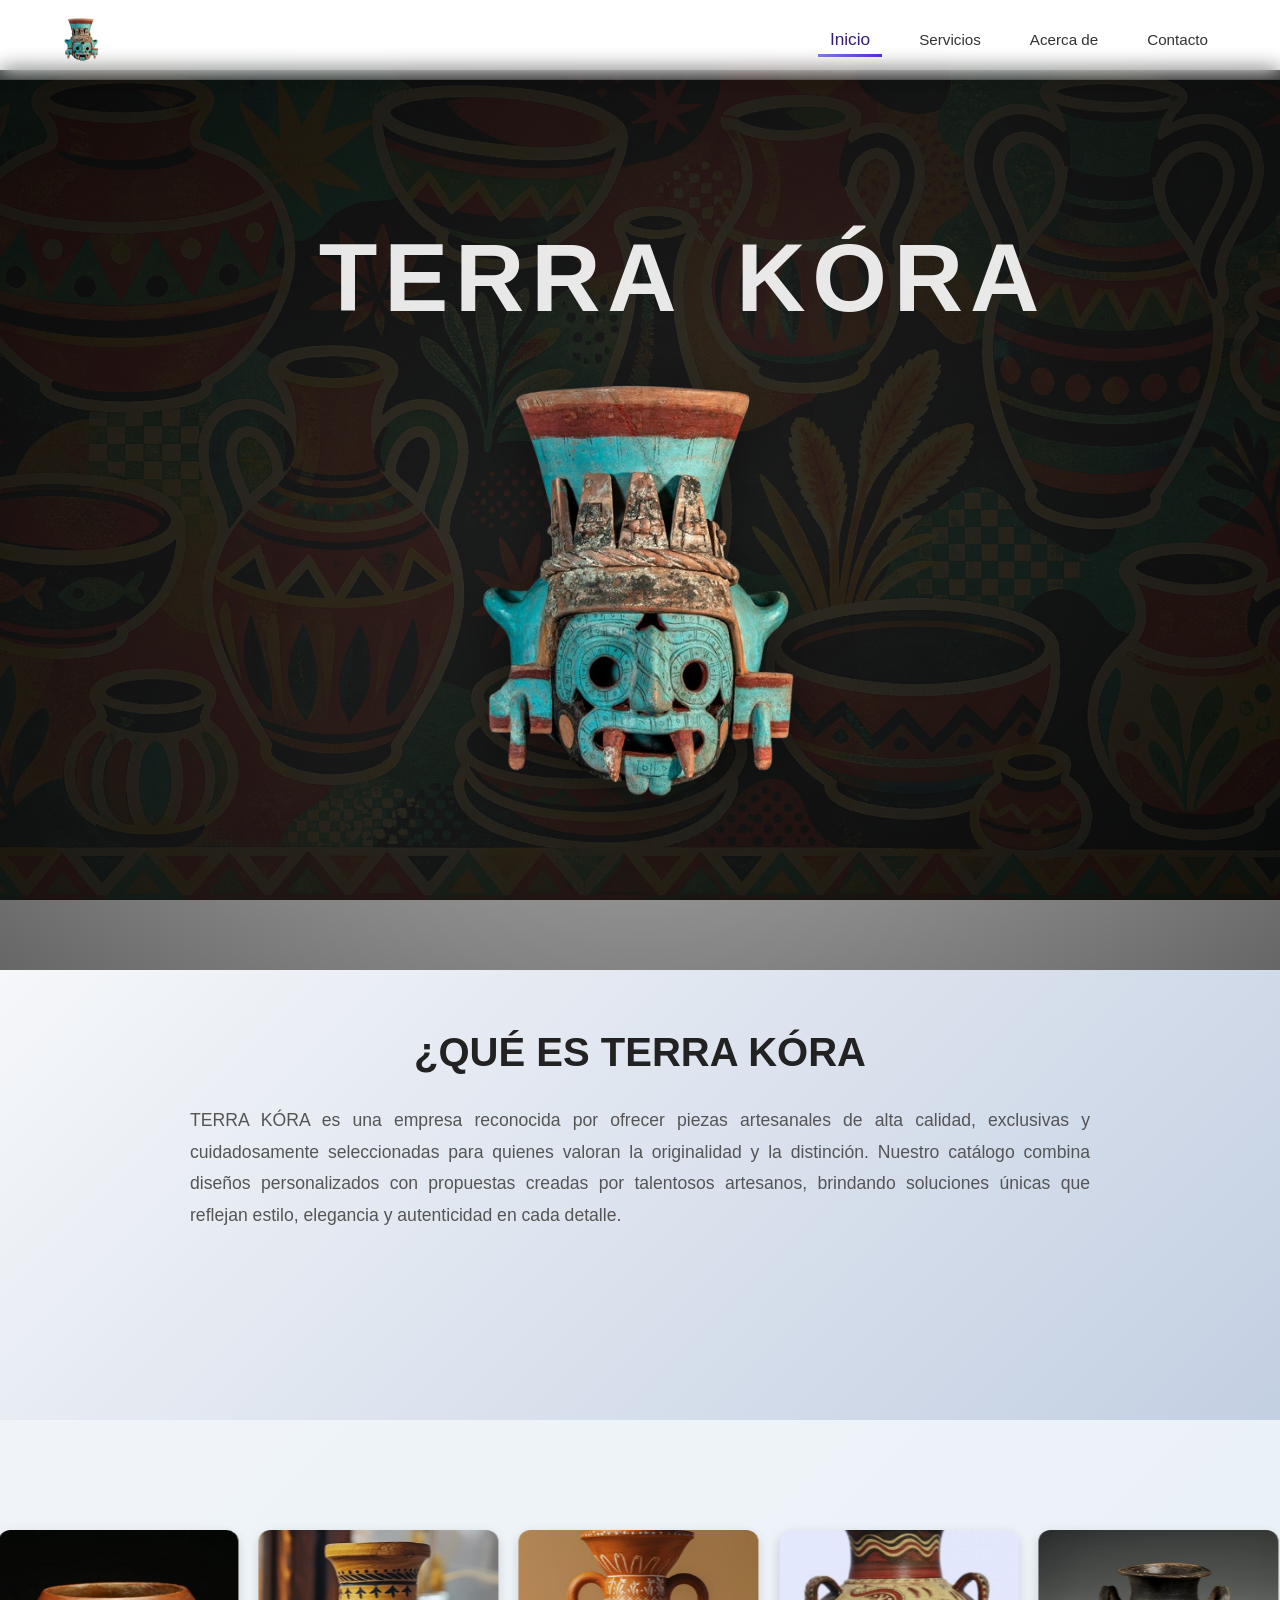
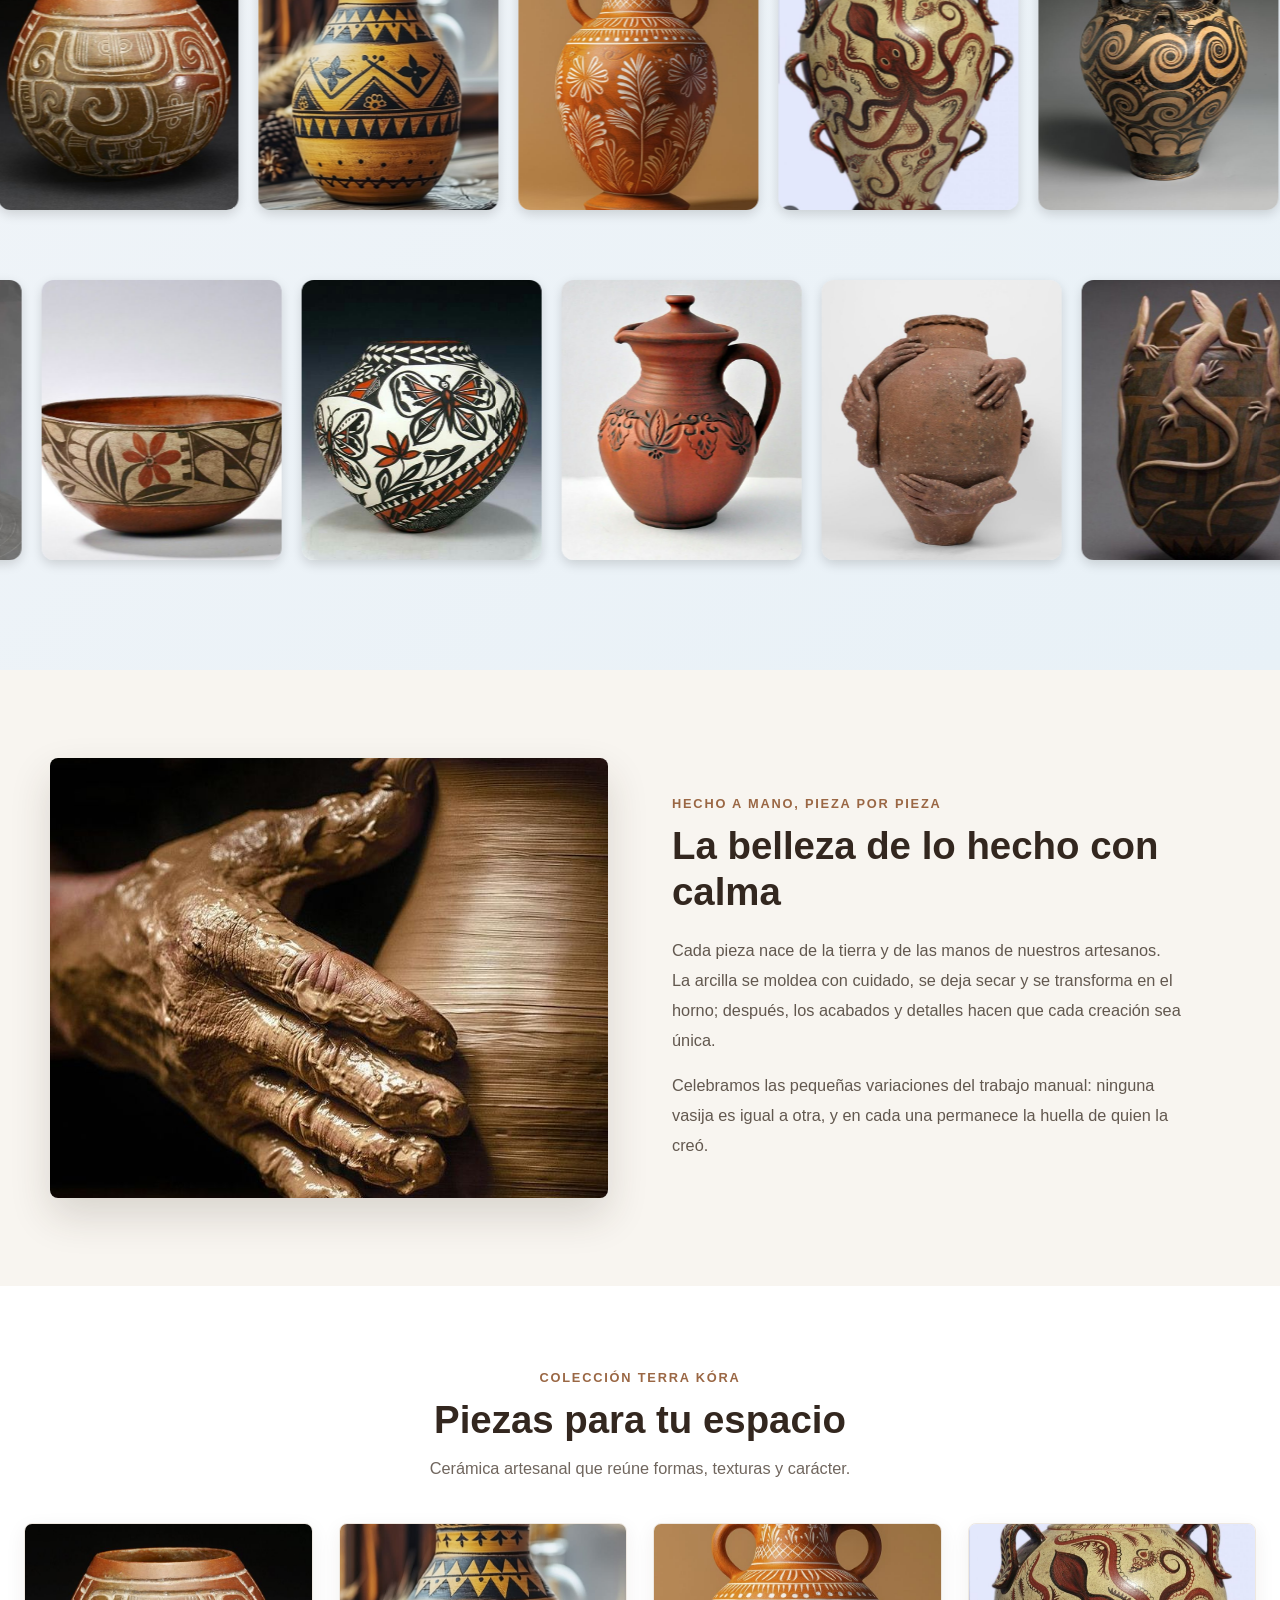
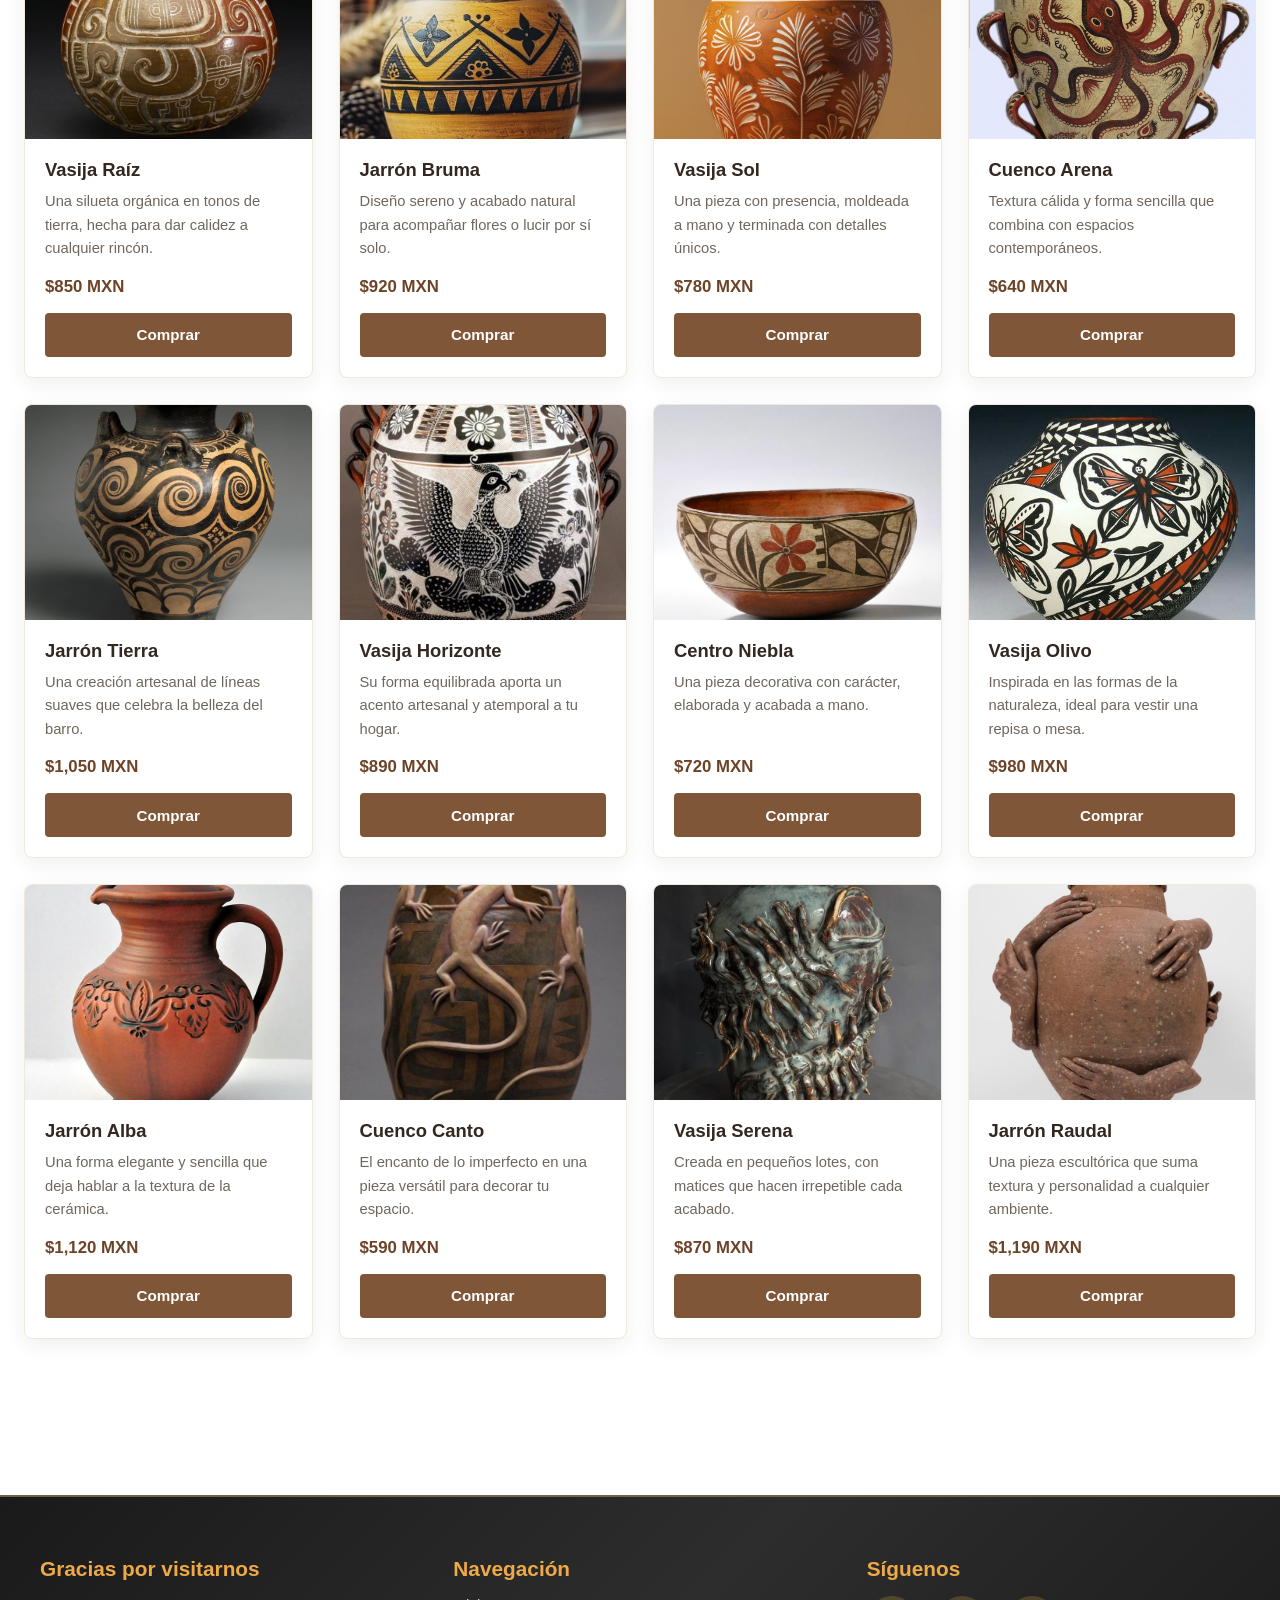
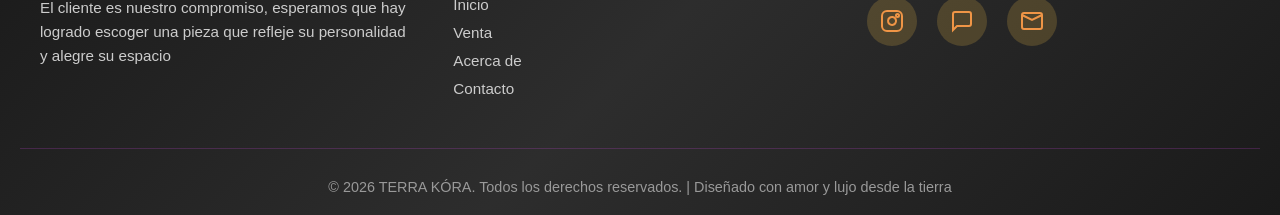
<file: index.html>
<!DOCTYPE html>
<html lang="en">
<head>
    <meta charset="UTF-8">
    <meta name="viewport" content="width=device-width, initial-scale=1.0">
    <link rel="stylesheet" href="css/style.css">
    <title>Document</title>
</head>
<body>
     <!-- Navbar -->
    <nav class="navbar">
        <div class="navbar-container">
            <div class="navbar-logo">
                <a href="index.html">
                    <img src="imgs/logo1.png" alt="Logo Salud Pública" class="logo-img">
                </a>
            </div>
            <ul class="navbar-menu">
                <li><a href="index.html" class="navbar-link active">Inicio</a></li>
                <li><a href="servicios.html" class="navbar-link">Servicios</a></li>
                <li><a href="about.html" class="navbar-link">Acerca de</a></li>
                <li><a href="contacto.html" class="navbar-link">Contacto</a></li>
            </ul>
        </div>
    </nav>

    <!-- Sección inicial con imagen y texto -->
    <div class="containerInicial">
        <div class="text-center">
            <h1 class="title">
                <span class="title-letter">T</span>
                <span class="title-letter">E</span>
                <span class="title-letter">R</span>
                <span class="title-letter">R</span>
                <span class="title-letter">A</span>
                <span class="title-space">&nbsp;</span>
                <span class="title-letter">K</span>
                <span class="title-letter">Ó</span>
                <span class="title-letter">R</span>
                <span class="title-letter">A</span>
            </h1>
        </div>
        
        <div class="container">
            <a href="index.html">
                <img src="imgs/logo1.png" alt="Portada" class="portada">
            </a>
        </div>
    </div>
    

    <!-- Sección de contenido -->
    <section class="content-section">
        <div class="content-container">
            <h2 class="subtitle">¿QUÉ ES TERRA KÓRA</h2>
            <p class="paragraph">
                TERRA KÓRA es una empresa reconocida por ofrecer piezas artesanales de alta calidad, exclusivas y 
                cuidadosamente seleccionadas para quienes valoran la originalidad y la distinción. Nuestro catálogo combina
                 diseños personalizados con propuestas creadas por talentosos artesanos, brindando soluciones únicas que reflejan
                  estilo, elegancia y autenticidad en cada detalle.
            </p>
        </div>
    </section>

    <!-- Carrusel Infinito -->
    <section class="carousel-container">
        <div class="carousel-row">
            <div class="infinite-carousel right-carousel">
                <div class="carousel-images">
                    <img src="imgs/v1.jpg" alt="v 1">
                    <img src="imgs/v2.jpg" alt="v 2">
                    <img src="imgs/v3.jpg" alt="v 3">
                    <img src="imgs/v4.jpg" alt="v 4">
                    <img src="imgs/v5.jpg" alt="v 5">
                    <img src="imgs/v6.jpg" alt="v 6">
                </div>
            </div>
        </div>

        <div class="carousel-row">
            <div class="infinite-carousel left-carousel">
                <div class="carousel-images">
                    <img src="imgs/v7.jpg" alt="v 7">
                    <img src="imgs/v8.jpg" alt="v 8">
                    <img src="imgs/v9.jpg" alt="v 9">
                    <img src="imgs/v13.jpg" alt="v 10">
                    <img src="imgs/v11.jpg" alt="v 11">
                    <img src="imgs/v12.jpg" alt="v 12">
                </div>
            </div>
        </div>
    </section>

     <!-- Proceso artesanal -->
    <section class="craft-section">
        <div class="craft-container">
            <img
                class="craft-image"
                src="imgs/descarga (8).jpg"
                alt="Elaboración artesanal de una pieza de cerámica"
                loading="lazy"
            >
            <div class="craft-copy">
                <p class="section-eyebrow">Hecho a mano, pieza por pieza</p>
                <h2 class="section-title">La belleza de lo hecho con calma</h2>
                <p>
                    Cada pieza nace de la tierra y de las manos de nuestros artesanos. La arcilla se
                    moldea con cuidado, se deja secar y se transforma en el horno; después, los
                    acabados y detalles hacen que cada creación sea única.
                </p>
                <p>
                    Celebramos las pequeñas variaciones del trabajo manual: ninguna vasija es igual
                    a otra, y en cada una permanece la huella de quien la creó.
                </p>
            </div>
        </div>
    </section>

    <!-- Colección en venta -->
    <section class="shop-section" id="ventas">
        <div class="shop-container">
            <p class="section-eyebrow">Colección Terra Kóra</p>
            <h2 class="section-title">Piezas para tu espacio</h2>
            <p class="shop-intro">Cerámica artesanal que reúne formas, texturas y carácter.</p>

            <div class="product-grid">
                <article class="product-card">
                    <img src="imgs/v1.jpg" alt="Vasija artesanal de barro, pieza 1" loading="lazy">
                    <div class="product-info">
                        <h3>Vasija Raíz</h3>
                        <p>Una silueta orgánica en tonos de tierra, hecha para dar calidez a cualquier rincón.</p>
                        <span class="product-price">$850 MXN</span>
                        <button class="buy-button" type="button">Comprar</button>
                    </div>
                </article>
                <article class="product-card">
                    <img src="imgs/v2.jpg" alt="Vasija artesanal de barro, pieza 2" loading="lazy">
                    <div class="product-info">
                        <h3>Jarrón Bruma</h3>
                        <p>Diseño sereno y acabado natural para acompañar flores o lucir por sí solo.</p>
                        <span class="product-price">$920 MXN</span>
                        <button class="buy-button" type="button">Comprar</button>
                    </div>
                </article>
                <article class="product-card">
                    <img src="imgs/v3.jpg" alt="Vasija artesanal de barro, pieza 3" loading="lazy">
                    <div class="product-info">
                        <h3>Vasija Sol</h3>
                        <p>Una pieza con presencia, moldeada a mano y terminada con detalles únicos.</p>
                        <span class="product-price">$780 MXN</span>
                        <button class="buy-button" type="button">Comprar</button>
                    </div>
                </article>
                <article class="product-card">
                    <img src="imgs/v4.jpg" alt="Vasija artesanal de barro, pieza 4" loading="lazy">
                    <div class="product-info">
                        <h3>Cuenco Arena</h3>
                        <p>Textura cálida y forma sencilla que combina con espacios contemporáneos.</p>
                        <span class="product-price">$640 MXN</span>
                        <button class="buy-button" type="button">Comprar</button>
                    </div>
                </article>
                <article class="product-card">
                    <img src="imgs/v5.jpg" alt="Vasija artesanal de barro, pieza 5" loading="lazy">
                    <div class="product-info">
                        <h3>Jarrón Tierra</h3>
                        <p>Una creación artesanal de líneas suaves que celebra la belleza del barro.</p>
                        <span class="product-price">$1,050 MXN</span>
                        <button class="buy-button" type="button">Comprar</button>
                    </div>
                </article>
                <article class="product-card">
                    <img src="imgs/v6.jpg" alt="Vasija artesanal de barro, pieza 6" loading="lazy">
                    <div class="product-info">
                        <h3>Vasija Horizonte</h3>
                        <p>Su forma equilibrada aporta un acento artesanal y atemporal a tu hogar.</p>
                        <span class="product-price">$890 MXN</span>
                        <button class="buy-button" type="button">Comprar</button>
                    </div>
                </article>
                <article class="product-card">
                    <img src="imgs/v7.jpg" alt="Vasija artesanal de barro, pieza 7" loading="lazy">
                    <div class="product-info">
                        <h3>Centro Niebla</h3>
                        <p>Una pieza decorativa con carácter, elaborada y acabada a mano.</p>
                        <span class="product-price">$720 MXN</span>
                        <button class="buy-button" type="button">Comprar</button>
                    </div>
                </article>
                <article class="product-card">
                    <img src="imgs/v8.jpg" alt="Vasija artesanal de barro, pieza 8" loading="lazy">
                    <div class="product-info">
                        <h3>Vasija Olivo</h3>
                        <p>Inspirada en las formas de la naturaleza, ideal para vestir una repisa o mesa.</p>
                        <span class="product-price">$980 MXN</span>
                        <button class="buy-button" type="button">Comprar</button>
                    </div>
                </article>
                <article class="product-card">
                    <img src="imgs/v9.jpg" alt="Vasija artesanal de barro, pieza 9" loading="lazy">
                    <div class="product-info">
                        <h3>Jarrón Alba</h3>
                        <p>Una forma elegante y sencilla que deja hablar a la textura de la cerámica.</p>
                        <span class="product-price">$1,120 MXN</span>
                        <button class="buy-button" type="button">Comprar</button>
                    </div>
                </article>
                <article class="product-card">
                    <img src="imgs/v11.jpg" alt="Vasija artesanal de barro, pieza 11" loading="lazy">
                    <div class="product-info">
                        <h3>Cuenco Canto</h3>
                        <p>El encanto de lo imperfecto en una pieza versátil para decorar tu espacio.</p>
                        <span class="product-price">$590 MXN</span>
                        <button class="buy-button" type="button">Comprar</button>
                    </div>
                </article>
                <article class="product-card">
                    <img src="imgs/v12.jpg" alt="Vasija artesanal de barro, pieza 12" loading="lazy">
                    <div class="product-info">
                        <h3>Vasija Serena</h3>
                        <p>Creada en pequeños lotes, con matices que hacen irrepetible cada acabado.</p>
                        <span class="product-price">$870 MXN</span>
                        <button class="buy-button" type="button">Comprar</button>
                    </div>
                </article>
                <article class="product-card">
                    <img src="imgs/v13.jpg" alt="Vasija artesanal de barro, pieza 13" loading="lazy">
                    <div class="product-info">
                        <h3>Jarrón Raudal</h3>
                        <p>Una pieza escultórica que suma textura y personalidad a cualquier ambiente.</p>
                        <span class="product-price">$1,190 MXN</span>
                        <button class="buy-button" type="button">Comprar</button>
                    </div>
                </article>
            </div>
        </div>
    </section>

    <!-- Footer -->
    <footer class="footer">
        <div class="footer-container">
            <div class="footer-section">
                <h3>Gracias por visitarnos</h3>
                <p>El cliente es nuestro compromiso, esperamos que hay logrado escoger una pieza que refleje su personalidad y alegre su espacio</p>
            </div>

            <div class="footer-section">
                <h3>Navegación</h3>
                <ul class="footer-links">
                    <li><a href="index.html">Inicio</a></li>
                    <li><a href="servicios.html">Venta</a></li>
                    <li><a href="about.html">Acerca de</a></li>
                    <li><a href="contacto.html">Contacto</a></li>
                </ul>
            </div>

            <div class="footer-section">
                <h3>Síguenos</h3>
                <div class="social-links">
                    <a href="https://www.instagram.com/lawliet.369/?utm_source=ig_web_button_share_sheet" target="_blank" class="social-icon instagram" title="Instagram">
                        <svg viewBox="0 0 24 24" fill="none" stroke="currentColor" stroke-width="2">
                            <rect x="2" y="2" width="20" height="20" rx="5" ry="5"></rect>
                            <path d="M16 11.37A4 4 0 1 1 12.63 8 4 4 0 0 1 16 11.37"></path>
                            <circle cx="17.5" cy="6.5" r="1.5"></circle>
                        </svg>
                    </a>
                    <a href="https://wa.me/529512928260" target="_blank" class="social-icon whatsapp" title="WhatsApp">
                        <svg viewBox="0 0 24 24" fill="none" stroke="currentColor" stroke-width="2">
                            <path d="M21 15a2 2 0 0 1-2 2H7l-4 4V5a2 2 0 0 1 2-2h14a2 2 0 0 1 2 2z"></path>
                        </svg>
                    </a>
                    <a href="mailto:lawliet93681@gmail.com" target="_blank" class="social-icon email" title="Email">
                        <svg viewBox="0 0 24 24" fill="none" stroke="currentColor" stroke-width="2">
                            <rect x="2" y="4" width="20" height="16" rx="2"></rect>
                            <path d="M22 6l-10 5L2 6"></path>
                        </svg>
                    </a>
                </div>
            </div>
        </div>

        <div class="footer-bottom">
            <p>&copy; 2026 TERRA KÓRA. Todos los derechos reservados. | Diseñado con amor y lujo desde la tierra</p>
        </div>
    </footer>

    <script src="js/script.js"></script>
</body>
</html>
</file>
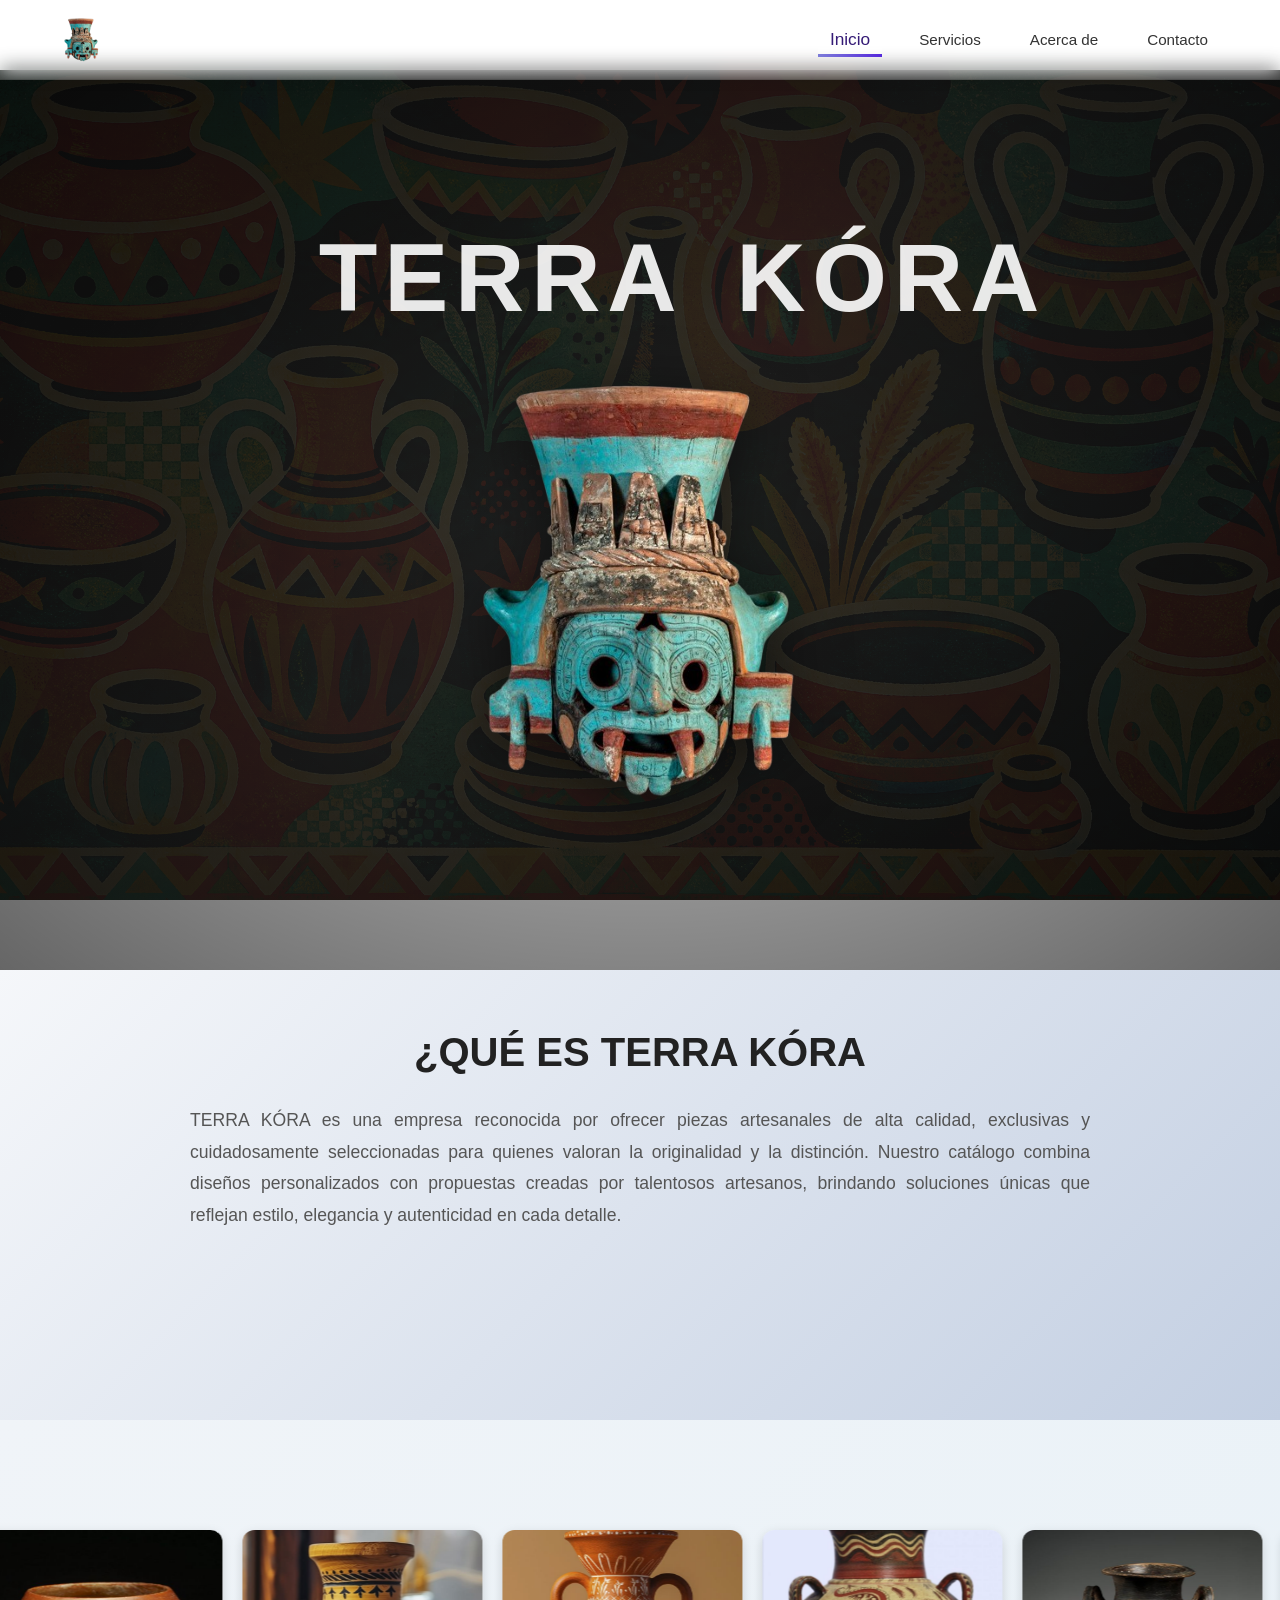
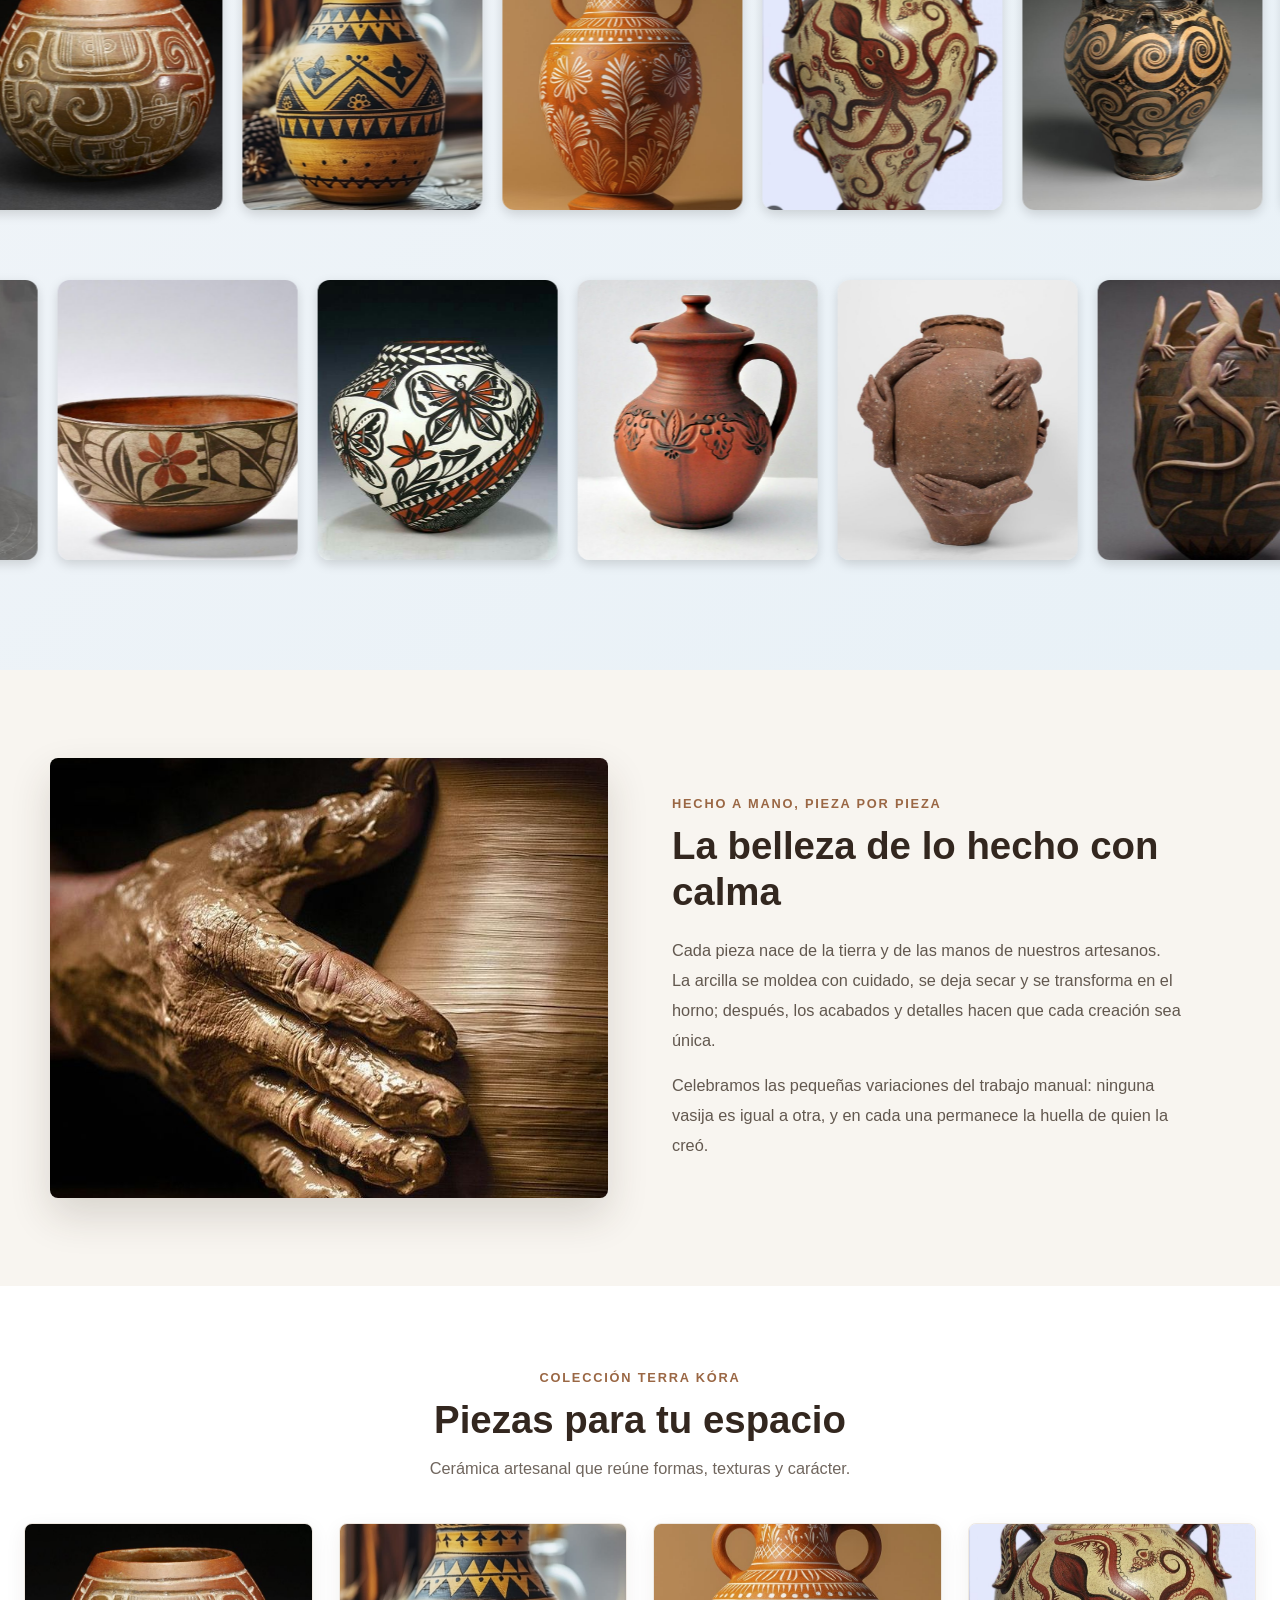
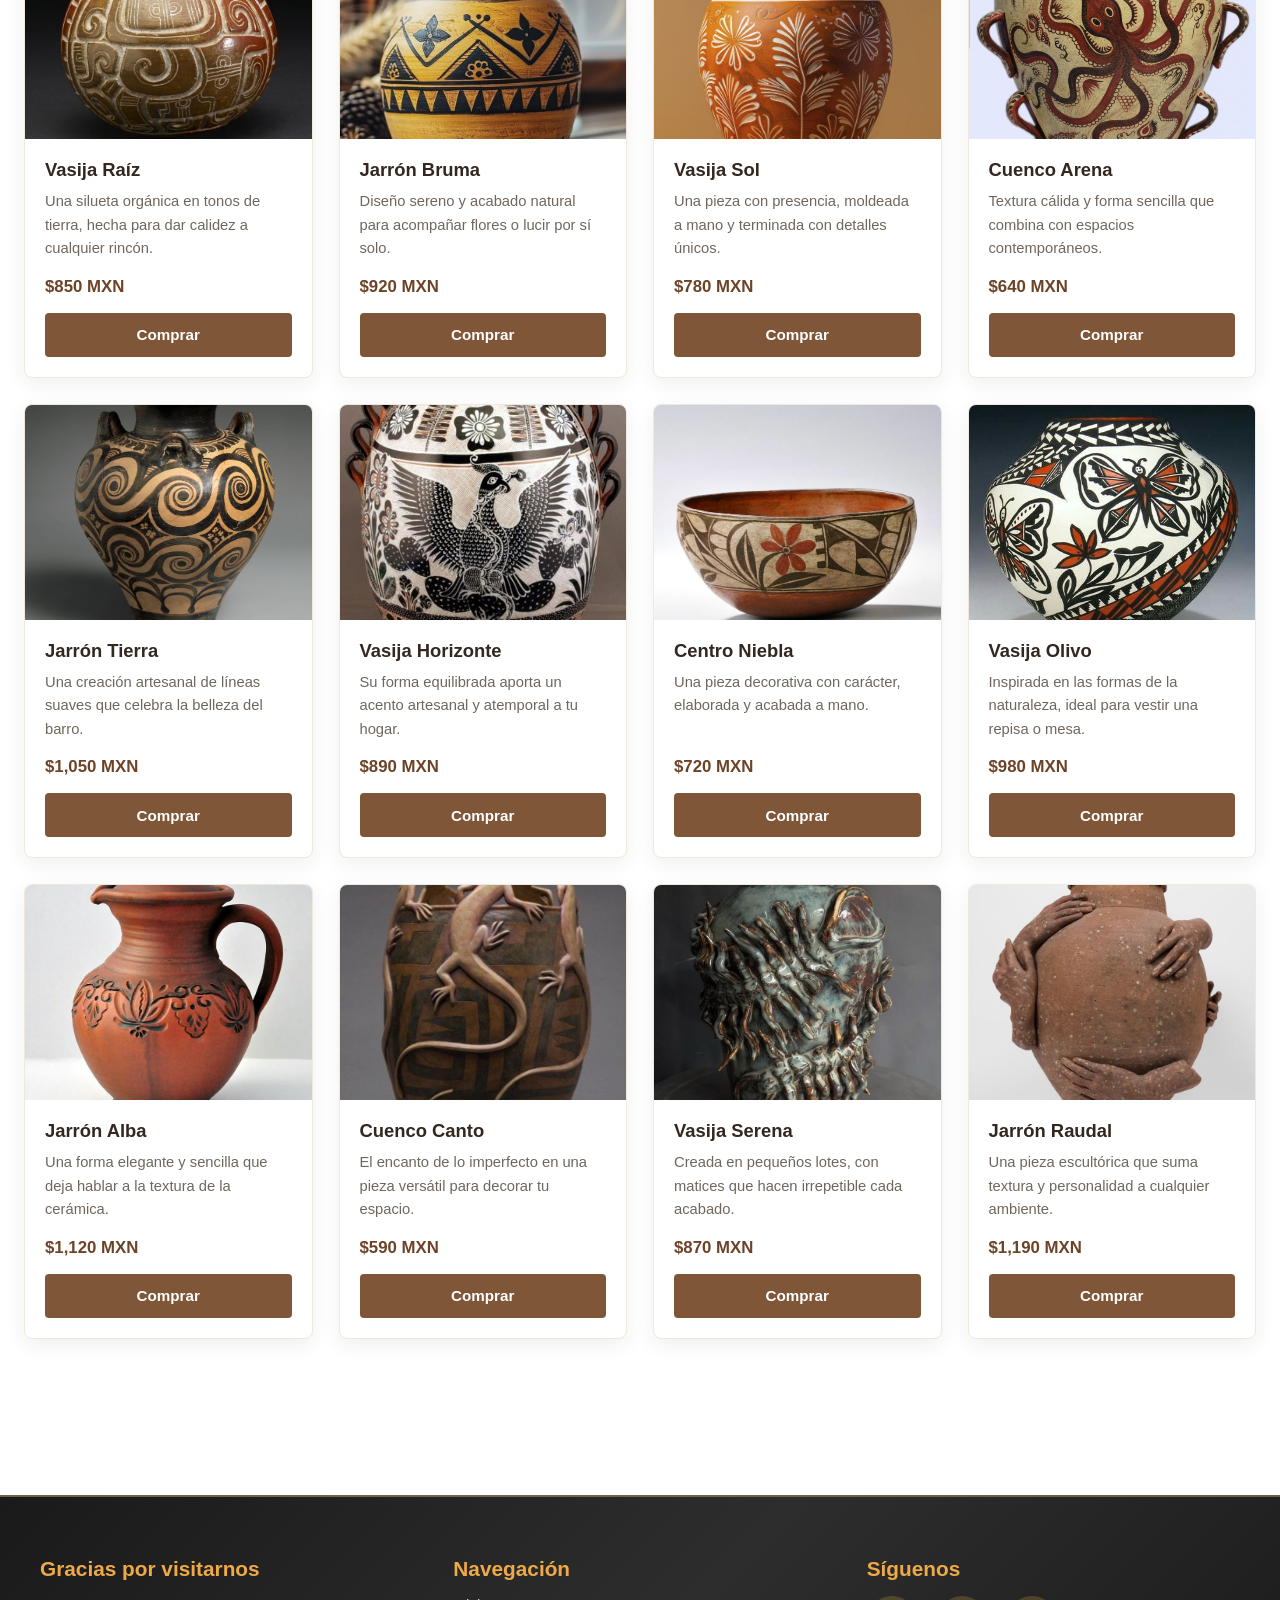
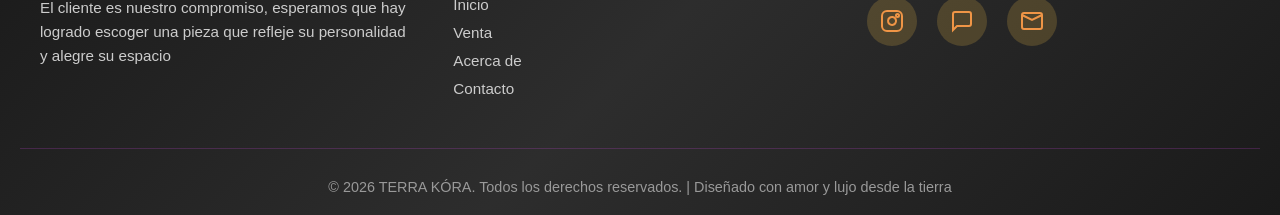
<file: html/index.html>
<!DOCTYPE html>
<html lang="en">
<head>
    <meta charset="UTF-8">
    <meta name="viewport" content="width=device-width, initial-scale=1.0">
    <link rel="stylesheet" href="../css/style.css">
    <title>Document</title>
</head>
<body>
     <!-- Navbar -->
    <nav class="navbar">
        <div class="navbar-container">
            <div class="navbar-logo">
                <a href="index.html">
                    <img src="../imgs/logo1.png" alt="Logo Salud Pública" class="logo-img">
                </a>
            </div>
            <ul class="navbar-menu">
                <li><a href="index.html" class="navbar-link active">Inicio</a></li>
                <li><a href="servicios.html" class="navbar-link">Servicios</a></li>
                <li><a href="about.html" class="navbar-link">Acerca de</a></li>
                <li><a href="contacto.html" class="navbar-link">Contacto</a></li>
            </ul>
        </div>
    </nav>

    <!-- Sección inicial con imagen y texto -->
    <div class="containerInicial">
        <div class="text-center">
            <h1 class="title">
                <span class="title-letter">T</span>
                <span class="title-letter">E</span>
                <span class="title-letter">R</span>
                <span class="title-letter">R</span>
                <span class="title-letter">A</span>
                <span class="title-space">&nbsp;</span>
                <span class="title-letter">K</span>
                <span class="title-letter">Ó</span>
                <span class="title-letter">R</span>
                <span class="title-letter">A</span>
            </h1>
        </div>
        
        <div class="container">
            <a href="index.html">
                <img src="../imgs/logo1.png" alt="Portada" class="portada">
            </a>
        </div>
    </div>
    

    <!-- Sección de contenido -->
    <section class="content-section">
        <div class="content-container">
            <h2 class="subtitle">¿QUÉ ES TERRA KÓRA</h2>
            <p class="paragraph">
                TERRA KÓRA es una empresa reconocida por ofrecer piezas artesanales de alta calidad, exclusivas y 
                cuidadosamente seleccionadas para quienes valoran la originalidad y la distinción. Nuestro catálogo combina
                 diseños personalizados con propuestas creadas por talentosos artesanos, brindando soluciones únicas que reflejan
                  estilo, elegancia y autenticidad en cada detalle.
            </p>
        </div>
    </section>

    <!-- Carrusel Infinito -->
    <section class="carousel-container">
        <div class="carousel-row">
            <div class="infinite-carousel right-carousel">
                <div class="carousel-images">
                    <img src="../imgs/v1.jpg" alt="v 1">
                    <img src="../imgs/v2.jpg" alt="v 2">
                    <img src="../imgs/v3.jpg" alt="v 3">
                    <img src="../imgs/v4.jpg" alt="v 4">
                    <img src="../imgs/v5.jpg" alt="v 5">
                    <img src="../imgs/v6.jpg" alt="v 6">
                </div>
            </div>
        </div>

        <div class="carousel-row">
            <div class="infinite-carousel left-carousel">
                <div class="carousel-images">
                    <img src="../imgs/v7.jpg" alt="v 7">
                    <img src="../imgs/v8.jpg" alt="v 8">
                    <img src="../imgs/v9.jpg" alt="v 9">
                    <img src="../imgs/v13.jpg" alt="v 10">
                    <img src="../imgs/v11.jpg" alt="v 11">
                    <img src="../imgs/v12.jpg" alt="v 12">
                </div>
            </div>
        </div>
    </section>

     <!-- Proceso artesanal -->
    <section class="craft-section">
        <div class="craft-container">
            <img
                class="craft-image"
                src="../imgs/descarga (8).jpg"
                alt="Elaboración artesanal de una pieza de cerámica"
                loading="lazy"
            >
            <div class="craft-copy">
                <p class="section-eyebrow">Hecho a mano, pieza por pieza</p>
                <h2 class="section-title">La belleza de lo hecho con calma</h2>
                <p>
                    Cada pieza nace de la tierra y de las manos de nuestros artesanos. La arcilla se
                    moldea con cuidado, se deja secar y se transforma en el horno; después, los
                    acabados y detalles hacen que cada creación sea única.
                </p>
                <p>
                    Celebramos las pequeñas variaciones del trabajo manual: ninguna vasija es igual
                    a otra, y en cada una permanece la huella de quien la creó.
                </p>
            </div>
        </div>
    </section>

    <!-- Colección en venta -->
    <section class="shop-section" id="ventas">
        <div class="shop-container">
            <p class="section-eyebrow">Colección Terra Kóra</p>
            <h2 class="section-title">Piezas para tu espacio</h2>
            <p class="shop-intro">Cerámica artesanal que reúne formas, texturas y carácter.</p>

            <div class="product-grid">
                <article class="product-card">
                    <img src="../imgs/v1.jpg" alt="Vasija artesanal de barro, pieza 1" loading="lazy">
                    <div class="product-info">
                        <h3>Vasija Raíz</h3>
                        <p>Una silueta orgánica en tonos de tierra, hecha para dar calidez a cualquier rincón.</p>
                        <span class="product-price">$850 MXN</span>
                        <button class="buy-button" type="button">Comprar</button>
                    </div>
                </article>
                <article class="product-card">
                    <img src="../imgs/v2.jpg" alt="Vasija artesanal de barro, pieza 2" loading="lazy">
                    <div class="product-info">
                        <h3>Jarrón Bruma</h3>
                        <p>Diseño sereno y acabado natural para acompañar flores o lucir por sí solo.</p>
                        <span class="product-price">$920 MXN</span>
                        <button class="buy-button" type="button">Comprar</button>
                    </div>
                </article>
                <article class="product-card">
                    <img src="../imgs/v3.jpg" alt="Vasija artesanal de barro, pieza 3" loading="lazy">
                    <div class="product-info">
                        <h3>Vasija Sol</h3>
                        <p>Una pieza con presencia, moldeada a mano y terminada con detalles únicos.</p>
                        <span class="product-price">$780 MXN</span>
                        <button class="buy-button" type="button">Comprar</button>
                    </div>
                </article>
                <article class="product-card">
                    <img src="../imgs/v4.jpg" alt="Vasija artesanal de barro, pieza 4" loading="lazy">
                    <div class="product-info">
                        <h3>Cuenco Arena</h3>
                        <p>Textura cálida y forma sencilla que combina con espacios contemporáneos.</p>
                        <span class="product-price">$640 MXN</span>
                        <button class="buy-button" type="button">Comprar</button>
                    </div>
                </article>
                <article class="product-card">
                    <img src="../imgs/v5.jpg" alt="Vasija artesanal de barro, pieza 5" loading="lazy">
                    <div class="product-info">
                        <h3>Jarrón Tierra</h3>
                        <p>Una creación artesanal de líneas suaves que celebra la belleza del barro.</p>
                        <span class="product-price">$1,050 MXN</span>
                        <button class="buy-button" type="button">Comprar</button>
                    </div>
                </article>
                <article class="product-card">
                    <img src="../imgs/v6.jpg" alt="Vasija artesanal de barro, pieza 6" loading="lazy">
                    <div class="product-info">
                        <h3>Vasija Horizonte</h3>
                        <p>Su forma equilibrada aporta un acento artesanal y atemporal a tu hogar.</p>
                        <span class="product-price">$890 MXN</span>
                        <button class="buy-button" type="button">Comprar</button>
                    </div>
                </article>
                <article class="product-card">
                    <img src="../imgs/v7.jpg" alt="Vasija artesanal de barro, pieza 7" loading="lazy">
                    <div class="product-info">
                        <h3>Centro Niebla</h3>
                        <p>Una pieza decorativa con carácter, elaborada y acabada a mano.</p>
                        <span class="product-price">$720 MXN</span>
                        <button class="buy-button" type="button">Comprar</button>
                    </div>
                </article>
                <article class="product-card">
                    <img src="../imgs/v8.jpg" alt="Vasija artesanal de barro, pieza 8" loading="lazy">
                    <div class="product-info">
                        <h3>Vasija Olivo</h3>
                        <p>Inspirada en las formas de la naturaleza, ideal para vestir una repisa o mesa.</p>
                        <span class="product-price">$980 MXN</span>
                        <button class="buy-button" type="button">Comprar</button>
                    </div>
                </article>
                <article class="product-card">
                    <img src="../imgs/v9.jpg" alt="Vasija artesanal de barro, pieza 9" loading="lazy">
                    <div class="product-info">
                        <h3>Jarrón Alba</h3>
                        <p>Una forma elegante y sencilla que deja hablar a la textura de la cerámica.</p>
                        <span class="product-price">$1,120 MXN</span>
                        <button class="buy-button" type="button">Comprar</button>
                    </div>
                </article>
                <article class="product-card">
                    <img src="../imgs/v11.jpg" alt="Vasija artesanal de barro, pieza 11" loading="lazy">
                    <div class="product-info">
                        <h3>Cuenco Canto</h3>
                        <p>El encanto de lo imperfecto en una pieza versátil para decorar tu espacio.</p>
                        <span class="product-price">$590 MXN</span>
                        <button class="buy-button" type="button">Comprar</button>
                    </div>
                </article>
                <article class="product-card">
                    <img src="../imgs/v12.jpg" alt="Vasija artesanal de barro, pieza 12" loading="lazy">
                    <div class="product-info">
                        <h3>Vasija Serena</h3>
                        <p>Creada en pequeños lotes, con matices que hacen irrepetible cada acabado.</p>
                        <span class="product-price">$870 MXN</span>
                        <button class="buy-button" type="button">Comprar</button>
                    </div>
                </article>
                <article class="product-card">
                    <img src="../imgs/v13.jpg" alt="Vasija artesanal de barro, pieza 13" loading="lazy">
                    <div class="product-info">
                        <h3>Jarrón Raudal</h3>
                        <p>Una pieza escultórica que suma textura y personalidad a cualquier ambiente.</p>
                        <span class="product-price">$1,190 MXN</span>
                        <button class="buy-button" type="button">Comprar</button>
                    </div>
                </article>
            </div>
        </div>
    </section>

    <!-- Footer -->
    <footer class="footer">
        <div class="footer-container">
            <div class="footer-section">
                <h3>Gracias por visitarnos</h3>
                <p>El cliente es nuestro compromiso, esperamos que hay logrado escoger una pieza que refleje su personalidad y alegre su espacio</p>
            </div>

            <div class="footer-section">
                <h3>Navegación</h3>
                <ul class="footer-links">
                    <li><a href="index.html">Inicio</a></li>
                    <li><a href="servicios.html">Venta</a></li>
                    <li><a href="about.html">Acerca de</a></li>
                    <li><a href="contacto.html">Contacto</a></li>
                </ul>
            </div>

            <div class="footer-section">
                <h3>Síguenos</h3>
                <div class="social-links">
                    <a href="https://www.instagram.com/nqmdpr__/?utm_source=ig_web_button_share_sheet" target="_blank" class="social-icon instagram" title="Instagram">
                        <svg viewBox="0 0 24 24" fill="none" stroke="currentColor" stroke-width="2">
                            <rect x="2" y="2" width="20" height="20" rx="5" ry="5"></rect>
                            <path d="M16 11.37A4 4 0 1 1 12.63 8 4 4 0 0 1 16 11.37"></path>
                            <circle cx="17.5" cy="6.5" r="1.5"></circle>
                        </svg>
                    </a>
                    <a href="https://wa.me/521951588704" target="_blank" class="social-icon whatsapp" title="WhatsApp">
                        <svg viewBox="0 0 24 24" fill="none" stroke="currentColor" stroke-width="2">
                            <path d="M21 15a2 2 0 0 1-2 2H7l-4 4V5a2 2 0 0 1 2-2h14a2 2 0 0 1 2 2z"></path>
                        </svg>
                    </a>
                    <a href="mailto:lawliet93681@gmail.com" target="_blank" class="social-icon email" title="Email">
                        <svg viewBox="0 0 24 24" fill="none" stroke="currentColor" stroke-width="2">
                            <rect x="2" y="4" width="20" height="16" rx="2"></rect>
                            <path d="M22 6l-10 5L2 6"></path>
                        </svg>
                    </a>
                </div>
            </div>
        </div>

        <div class="footer-bottom">
            <p>&copy; 2026 TERRA KÓRA. Todos los derechos reservados. | Diseñado con amor y lujo desde la tierra</p>
        </div>
    </footer>

    <script src="../js/script.js"></script>
</body>
</html>
</file>
<file: css/style.css>
* {
    margin: 0;
    padding: 0;
    box-sizing: border-box;
}

html {
    scroll-behavior: smooth;
}

body {
    font-family: 'Segoe UI', Tahoma, Geneva, Verdana, sans-serif;
    background-color: #ffffff;
    color: #333;
    padding-top: 70px;
}

/* ===== NAVBAR ===== */
.navbar {
    position: fixed;
    top: 0;
    left: 0;
    right: 0;
    width: 100%;
    height: 80px;
    background: rgba(255, 255, 255, 0.173);
    backdrop-filter: blur(10px);
    -webkit-backdrop-filter: blur(10px);
    border-bottom: 1px solid rgba(0, 0, 0, 0.1);
    z-index: 1000;
    box-shadow: 0 2px 10px rgba(0, 0, 0, 0.08);
}

.navbar-container {
    max-width: 1200px;
    margin: 0 auto;
    padding: 0 20px;
    height: 100%;
    display: flex;
    justify-content: space-between;
    align-items: center;
}

.navbar-logo {
    flex-shrink: 0;
}

.navbar-logo a {
    display: flex;
    align-items: center;
    text-decoration: none;
    transition: transform 0.3s ease;
}

.navbar-logo a:hover {
    transform: scale(1.05);
}

.logo-img {
    height: 50px;
    width: auto;
    object-fit: contain;
    border-radius: 5px;
}

.navbar-menu {
    display: flex;
    list-style: none;
    gap: 25px;
    align-items: center;
}

.navbar-link {
    color: #333;
    text-decoration: none;
    font-size: 0.95rem;
    font-weight: 500;
    position: relative;
    transition: all 0.3s ease;
    padding: 8px 12px;
    border-radius: 6px;
}

.navbar-link::after {
    content: '';
    position: absolute;
    bottom: 0;
    left: 0;
    width: 0;
    height: 3px;
    background: linear-gradient(90deg, #7d7dd9, #5528db);
    transition: width 0.3s ease;
}

.navbar-link:hover {
    font-size: 1.05rem;
    color: #1f1ce1;
    background: rgba(255, 255, 255, 0.3);
    transform: translateY(-2px);
}

.navbar-link:hover::after {
    width: 100%;
}

.navbar-link.active {
    font-size: 1.08rem;
    color: #351b76;
    background: rgba(255, 255, 255, 0.35);
}

.navbar-link.active::after {
    width: 100%;
}

/* Media queries navbar */
@media (max-width: 768px) {
    body {
        padding-top: 60px;
    }

    .navbar {
        height: 60px;
    }

    .logo-img {
        height: 40px;
    }

    .navbar-menu {
        gap: 15px;
    }

    .navbar-link {
        font-size: 0.9rem;
    }
}

/* ===== Sección Inicial ===== */
.containerInicial {
    word-spacing: 0;
    position: relative;
    width: 100%;
    min-height: 100vh;
    background: linear-gradient(135deg, #1a1a1a 0%, #2d2d2d 50%, #1a1a1a 100%);
    background-attachment: fixed;
    display: flex;
    justify-content: center;
    align-items: center;
    overflow: hidden;
    flex-direction: column;
}

/* Pseudo-elemento para imagen de fondo con efecto */
.containerInicial::before {
    content: '';
    position: absolute;
    top: 0;
    left: 0;
    width: 100%;
    height: 100%;
    background-image: url('../imgs/fondo_vasijas_alfareria_02.png');
    background-size: cover;
    background-position: center;
    background-attachment: fixed;
    opacity: 0.15;
    z-index: 0;
    filter: brightness(0.8) contrast(1.2) saturate(1.1);
}

/* Overlay gradiente para mejor contraste y efecto de profundidad */
.containerInicial::after {
    content: '';
    position: absolute;
    top: 0;
    left: 0;
    width: 100%;
    height: 100%;
    background: radial-gradient(ellipse at center, rgba(0,0,0,0.2) 0%, rgba(0,0,0,0.6) 100%);
    z-index: 2;
}

/* Contenedor de imagen estática */
.container {
    position: relative;
    width: 100%;
    display: flex;
    justify-content: center;
    align-items: center;
    z-index: 4;
    padding: 20px;
    flex-shrink: 0;
}

.container img {
    width: 100%;
    max-width: 400px;
    height: auto;
}

.portada {
    max-width: 600px;
    width: 90%;
    height: auto;
    object-fit: contain;
    border-radius: 10px;
    transition: transform 0.3s ease, filter 0.3s ease;
    filter: drop-shadow(0 10px 30px rgba(0, 0, 0, 0.5));
}

.portada:hover {
    transform: scale(1.02);
}

/* Texto que sube detrás de la imagen */
.text-center {
    position: relative;
    width: 100%;
    text-align: center;
    z-index: 3;
    padding: 30px 20px 0;
}


.title {
    font-size: 6rem;
    font-weight: 900;
    color: rgba(255, 255, 255, 0.9);
    letter-spacing: 2px;
    text-transform: uppercase;
    margin-left: 80px;
    display: flex;
    flex-wrap: wrap;
    justify-content: center;
    align-items: center;
    gap: 0.3rem;
}

.title-letter {
    display: inline-block;
    animation: titleBounce 0.8s ease-out forwards;
}

.title-space {
    width: 0.5em;
    animation: titleBounce 0.8s ease-out forwards;
}

.title-letter:nth-child(1) { animation-delay: 0.1s; }
.title-letter:nth-child(2) { animation-delay: 0.15s; }
.title-letter:nth-child(3) { animation-delay: 0.2s; }
.title-letter:nth-child(4) { animation-delay: 0.25s; }
.title-letter:nth-child(5) { animation-delay: 0.3s; }
.title-space { animation-delay: 0.35s; }
.title-letter:nth-child(7) { animation-delay: 0.4s; }
.title-letter:nth-child(8) { animation-delay: 0.45s; }
.title-letter:nth-child(9) { animation-delay: 0.5s; }
.title-letter:nth-child(10) { animation-delay: 0.55s; }
.title-letter:nth-child(11) { animation-delay: 0.6s; }
.title-letter:nth-child(12) { animation-delay: 0.65s; }
.title-letter:nth-child(13) { animation-delay: 0.7s; }

/* Animación de rebote para cada letra */
@keyframes titleBounce {
    0% {
        opacity: 0;
        transform: translateY(60px) scale(0.5);
    }
    50% {
        opacity: 1;
    }
    70% {
        transform: translateY(-10px) scale(1.05);
    }
    100% {
        opacity: 1;
        transform: translateY(0) scale(1);
    }
}

/* Animación de subida antigua */
@keyframes slideUp {
    from {
        opacity: 0;
        transform: translateY(150px);
    }
    to {
        opacity: 1;
        transform: translateY(0);
    }
}

/* ===== Sección de Contenido ===== */
.content-section {
    padding: 60px 20px;
    background: linear-gradient(135deg, #f5f7fa 0%, #c3cfe2 100%);
    min-height: 50vh;
}

.content-container {
    max-width: 900px;
    margin: 0 auto;
    text-align: center;
}

.subtitle {
    font-size: 2.5rem;
    margin-bottom: 30px;
    color: #222;
    font-weight: 600;
}

.paragraph {
    font-size: 1.1rem;
    line-height: 1.8;
    color: #555;
    text-align: justify;
}

/* ===== Media Queries ===== */
@media (max-width: 1024px) {
    .title {
        font-size: 3rem;
        margin-left: 40px;
    }
    
    .portada {
        max-width: 500px;
    }
}

@media (max-width: 768px) {
    .containerInicial {
        word-spacing: normal;
    }

    .title {
        font-size: 2rem;
        letter-spacing: 1px;
        margin-left: 0;
        gap: 0.15rem;
    }
    
    .subtitle {
        font-size: 1.8rem;
    }
    
    .paragraph {
        font-size: 1rem;
    }
    
    .portada {
        max-width: 100%;
        max-height: 60vh;
    }
}

@media (max-width: 480px) {
    .containerInicial {
        height: 100vh;
        word-spacing: normal;
    }

    .title {
        font-size: 1.3rem;
        letter-spacing: 0.5px;
        margin-left: 0;
        gap: 0.08rem;
    }

    .title-letter {
        animation: titleBounce 0.6s ease-out forwards !important;
    }

    .title-letter:nth-child(1) { animation-delay: 0.05s !important; }
    .title-letter:nth-child(2) { animation-delay: 0.1s !important; }
    .title-letter:nth-child(3) { animation-delay: 0.15s !important; }
    .title-letter:nth-child(4) { animation-delay: 0.2s !important; }
    .title-letter:nth-child(5) { animation-delay: 0.25s !important; }
    .title-space { animation-delay: 0.3s !important; }
    .title-letter:nth-child(7) { animation-delay: 0.35s !important; }
    .title-letter:nth-child(8) { animation-delay: 0.4s !important; }
    .title-letter:nth-child(9) { animation-delay: 0.45s !important; }
    .title-letter:nth-child(10) { animation-delay: 0.5s !important; }
    .title-letter:nth-child(11) { animation-delay: 0.55s !important; }
    .title-letter:nth-child(12) { animation-delay: 0.6s !important; }
    .title-letter:nth-child(13) { animation-delay: 0.65s !important; }
    
    .subtitle {
        font-size: 1.4rem;
    }
    
    .paragraph {
        font-size: 0.95rem;
        text-align: left;
    }

    .container img {
        width: 100%;
        max-width: 250px;
        height: auto;
    }
}

/* ===== CARRUSEL INFINITO ===== */
.carousel-container {
    width: 100%;
    overflow: hidden;
    padding: 60px 0;
    background: linear-gradient(135deg, #f0f4f8 0%, #e8f1f7 100%);
}

.carousel-row {
    position: relative;
    width: 100%;
    overflow: hidden;
    margin: 30px 0;
}

.infinite-carousel {
    position: relative;
    overflow: hidden;
}

.carousel-images {
    display: flex;
    gap: 20px;
    padding: 20px;
    will-change: transform;
}

.carousel-images img {
    width: 240px;
    height: 280px;
    object-fit: cover;
    border-radius: 12px;
    cursor: pointer;
    transition: transform 0.3s ease, box-shadow 0.3s ease;
    box-shadow: 0 4px 12px rgba(0, 0, 0, 0.15);
    flex-shrink: 0;
}

.carousel-images img:hover {
    transform: scale(1.08) translateY(-5px);
    box-shadow: 0 12px 24px rgba(0, 0, 0, 0.25);
}

/* Sección de título y descripción */
.carousel-content {
    text-align: center;
    padding: 50px 20px;
    background: linear-gradient(135deg, #ffffff 0%, #f5f9fc 100%);
}

.carousel-title {
    font-size: 2.5rem;
    font-weight: 700;
    margin-bottom: 20px;
    background: linear-gradient(135deg, #d946ef 0%, #ff006e 100%);
    -webkit-background-clip: text;
    -webkit-text-fill-color: transparent;
    background-clip: text;
}

/* Animación de onda infinita en el texto */
.wave-text {
    display: inline-block;
    font-size: 2.5rem;
    font-weight: 700;
    letter-spacing: 3px;
}

.wave-text span {
    display: inline-block;
    animation: wave 1.2s ease-in-out infinite;
    color: #d946ef;
}

.wave-text span:nth-child(1) { animation-delay: 0s; }
.wave-text span:nth-child(2) { animation-delay: 0.1s; }
.wave-text span:nth-child(3) { animation-delay: 0.2s; }
.wave-text span:nth-child(4) { animation-delay: 0.3s; }
.wave-text span:nth-child(5) { animation-delay: 0.4s; }
.wave-text span:nth-child(6) { animation-delay: 0.5s; }
.wave-text span:nth-child(7) { animation-delay: 0.6s; }
.wave-text span:nth-child(8) { animation-delay: 0.7s; }
.wave-text span:nth-child(9) { animation-delay: 0.8s; }
.wave-text span:nth-child(10) { animation-delay: 0.9s; }
.wave-text span:nth-child(11) { animation-delay: 1s; }
.wave-text span:nth-child(12) { animation-delay: 1.1s; }

@keyframes wave {
    0%, 100% {
        transform: translateY(0px);
    }
    50% {
        transform: translateY(-15px);
    }
}

.carousel-description {
    font-size: 1.1rem;
    color: #555;
    line-height: 1.8;
    max-width: 800px;
    margin: 30px auto 0;
    padding: 20px;
    background: rgba(255, 255, 255, 0.6);
    border-radius: 10px;
    border-left: 4px solid #d946ef;
}

/* Media queries carrusel */
@media (max-width: 768px) {
    .carousel-images img {
        width: 180px;
        height: 130px;
    }

    .carousel-title {
        font-size: 1.8rem;
    }

    .wave-text {
        font-size: 1.8rem;
        letter-spacing: 2px;
    }

    .carousel-description {
        font-size: 1rem;
    }
}

@media (max-width: 480px) {
    .carousel-images img {
        width: 140px;
        height: 150px;
    }

    .carousel-title {
        font-size: 1.4rem;
    }

    .wave-text {
        font-size: 1.4rem;
        letter-spacing: 1px;
    }

    .carousel-images {
        gap: 10px;
        padding: 15px;
    }
}

/* ===== PROCESO ARTESANAL ===== */
.craft-section {
    padding: 88px 24px;
    background: #f8f5f0;
}

.craft-container {
    max-width: 1180px;
    margin: 0 auto;
    display: grid;
    grid-template-columns: minmax(0, 1fr) minmax(0, 1fr);
    align-items: center;
    gap: 64px;
}

.craft-image {
    display: block;
    width: 100%;
    height: 440px;
    object-fit: cover;
    border-radius: 8px;
    box-shadow: 0 18px 40px rgba(58, 42, 29, 0.16);
}

.craft-copy {
    max-width: 510px;
}

.section-eyebrow {
    margin-bottom: 12px;
    color: #9a6744;
    font-size: 0.8rem;
    font-weight: 700;
    letter-spacing: 0.14em;
    text-transform: uppercase;
}

.section-title {
    margin-bottom: 20px;
    color: #33271f;
    font-size: clamp(1.9rem, 3vw, 2.7rem);
    font-weight: 600;
    line-height: 1.2;
}

.craft-copy > p:not(.section-eyebrow) {
    margin-top: 14px;
    color: #62584f;
    font-size: 1.02rem;
    line-height: 1.85;
}

/* ===== TIENDA ===== */
.shop-section {
    padding: 84px 24px 96px;
    background: #fff;
}

.shop-container {
    max-width: 1240px;
    margin: 0 auto;
}

.shop-container > .section-eyebrow,
.shop-container > .section-title,
.shop-intro {
    text-align: center;
}

.shop-container > .section-title {
    margin-bottom: 12px;
}

.shop-intro {
    margin-bottom: 42px;
    color: #70665e;
    font-size: 1.02rem;
    line-height: 1.6;
}

.product-grid {
    display: grid;
    grid-template-columns: repeat(4, minmax(0, 1fr));
    gap: 26px;
}

.product-card {
    display: flex;
    min-width: 0;
    flex-direction: column;
    overflow: hidden;
    background: #fff;
    border: 1px solid #eee8e1;
    border-radius: 8px;
    box-shadow: 0 6px 20px rgba(58, 42, 29, 0.07);
    transition: transform 0.25s ease, box-shadow 0.25s ease;
}

.product-card:hover {
    transform: translateY(-5px);
    box-shadow: 0 14px 28px rgba(58, 42, 29, 0.13);
}

.product-card > img {
    display: block;
    width: 100%;
    aspect-ratio: 4 / 3;
    object-fit: cover;
    background: #f3eee8;
}

.product-info {
    display: flex;
    height: 100%;
    flex: 1;
    flex-direction: column;
    align-items: flex-start;
    padding: 20px;
}

.product-info h3 {
    margin-bottom: 9px;
    color: #33271f;
    font-size: 1.15rem;
    font-weight: 600;
}

.product-info p {
    margin-bottom: 16px;
    color: #70665e;
    font-size: 0.92rem;
    line-height: 1.6;
}

.product-price {
    margin-top: auto;
    margin-bottom: 16px;
    color: #6d4328;
    font-size: 1.05rem;
    font-weight: 700;
}

.buy-button {
    width: 100%;
    min-height: 44px;
    padding: 10px 16px;
    color: #fff;
    font: inherit;
    font-size: 0.95rem;
    font-weight: 600;
    background: #805638;
    border: 0;
    border-radius: 4px;
    cursor: pointer;
    transition: background-color 0.2s ease;
}

.buy-button:hover,
.buy-button:focus-visible {
    background: #5f3c26;
}

.buy-button:focus-visible {
    outline: 3px solid #d8b38f;
    outline-offset: 3px;
}

@media (max-width: 1024px) {
    .product-grid {
        grid-template-columns: repeat(3, minmax(0, 1fr));
    }

    .craft-container {
        gap: 40px;
    }
}

@media (max-width: 768px) {
    .craft-section,
    .shop-section {
        padding: 64px 20px;
    }

    .craft-container {
        grid-template-columns: 1fr;
        gap: 32px;
    }

    .craft-image {
        height: min(60vw, 400px);
    }

    .craft-copy {
        max-width: none;
    }

    .product-grid {
        grid-template-columns: repeat(2, minmax(0, 1fr));
        gap: 18px;
    }

    .shop-intro {
        margin-bottom: 30px;
    }
}

@media (max-width: 480px) {
    .craft-section,
    .shop-section {
        padding: 52px 16px;
    }

    .product-grid {
        grid-template-columns: 1fr;
        gap: 20px;
    }
}

/* ===== FOOTER ===== */
.footer {
    background: linear-gradient(135deg, #1a1a1a 0%, #2d2d2d 50%, #1a1a1a 100%);
    color: #a3d8e9;
    padding: 60px 20px 20px;
    margin-top: 60px;
    border-top: 2px solid rgba(189, 165, 125, 0.481);
}

.footer-container {
    max-width: 1200px;
    margin: 0 auto;
    display: grid;
    grid-template-columns: repeat(auto-fit, minmax(280px, 1fr));
    gap: 40px;
    margin-bottom: 40px;
}

.footer-section h3 {
    font-size: 1.3rem;
    margin-bottom: 15px;
    color: #efa946;
    font-weight: 700;
}

.footer-section p {
    font-size: 0.95rem;
    line-height: 1.6;
    color: #ccc;
}

.footer-links {
    list-style: none;
}

.footer-links li {
    margin-bottom: 10px;
}

.footer-links a {
    color: #ccc;
    text-decoration: none;
    font-size: 0.95rem;
    transition: all 0.3s ease;
    display: inline-block;
}

.footer-links a:hover {
    color: #dfd04d;
    transform: translateX(5px);
}

/* Redes sociales */
.social-links {
    display: flex;
    gap: 20px;
    margin-top: 15px;
}

.social-icon {
    display: inline-flex;
    align-items: center;
    justify-content: center;
    width: 50px;
    height: 50px;
    border-radius: 50%;
    background: rgba(239, 191, 70, 0.2);
    color: #ef9546;
    transition: all 0.3s ease;
    border: 2px solid transparent;
}

.social-icon svg {
    width: 24px;
    height: 24px;
    stroke: currentColor;
}

.social-icon:hover {
    background: rgba(217, 70, 239, 0.4);
    border-color: #d946ef;
    transform: scale(1.15) rotateY(180deg);
    box-shadow: 0 0 20px rgba(217, 70, 239, 0.5);
}

.social-icon.instagram:hover {
    color: #ff006e;
    border-color: #ff006e;
    background: rgba(255, 0, 110, 0.2);
    box-shadow: 0 0 20px rgba(255, 0, 110, 0.4);
}

.social-icon.whatsapp:hover {
    color: #25d366;
    border-color: #25d366;
    background: rgba(37, 211, 102, 0.2);
    box-shadow: 0 0 20px rgba(37, 211, 102, 0.4);
}

.social-icon.email:hover {
    color: #ff6b6b;
    border-color: #ff6b6b;
    background: rgba(255, 107, 107, 0.2);
    box-shadow: 0 0 20px rgba(255, 107, 107, 0.4);
}

.footer-bottom {
    text-align: center;
    padding-top: 30px;
    border-top: 1px solid rgba(217, 70, 239, 0.2);
    color: #999;
    font-size: 0.9rem;
}

/* Media queries footer */
@media (max-width: 768px) {
    .footer-container {
        grid-template-columns: 1fr;
        gap: 30px;
    }

    .social-links {
        gap: 15px;
    }

    .social-icon {
        width: 45px;
        height: 45px;
    }

    .social-icon svg {
        width: 20px;
        height: 20px;
    }

    .footer-section h3 {
        font-size: 1.1rem;
    }

    .footer-section p {
        font-size: 0.9rem;
    }
}
</file>
